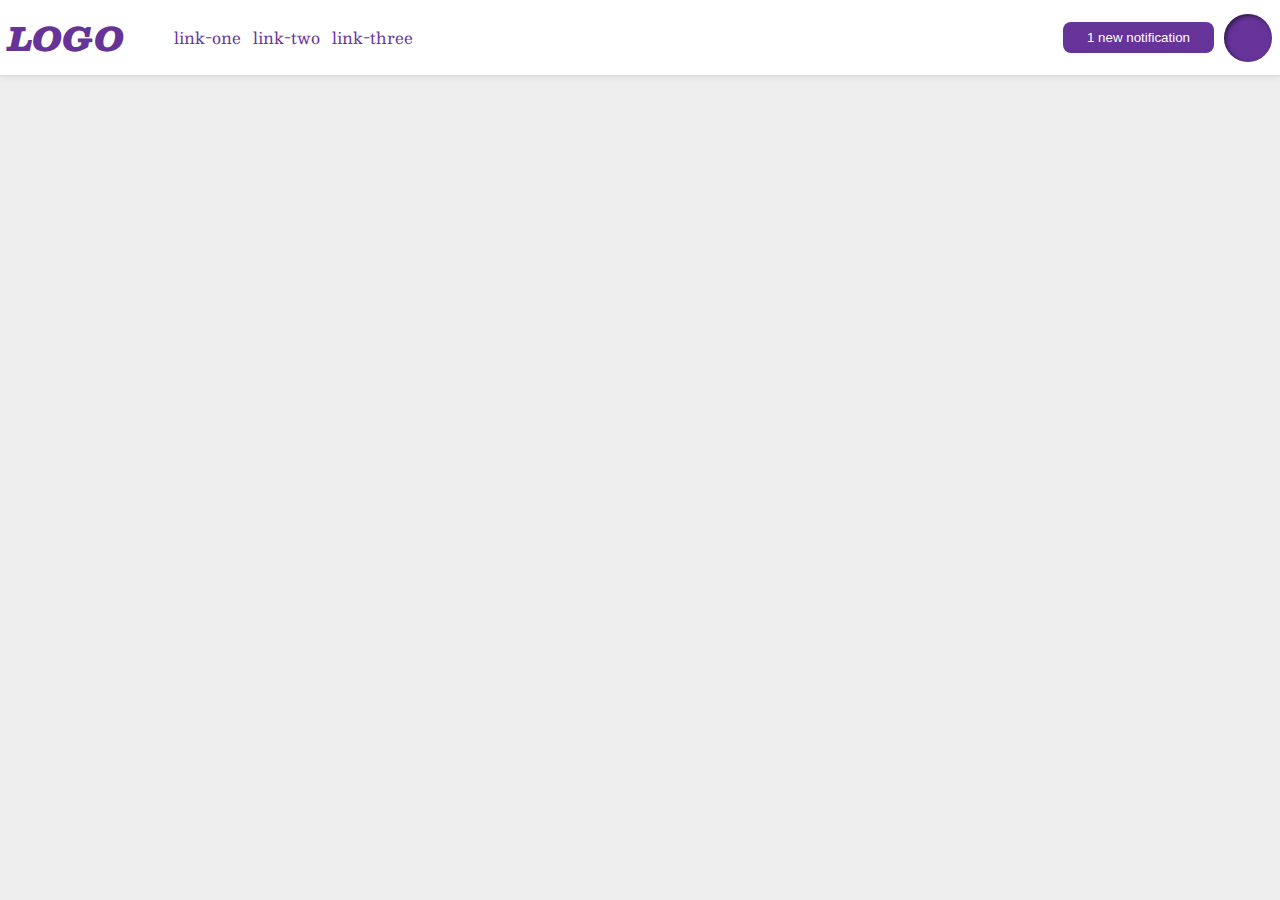
<file: flex/03-flex-header-2/index.html>
<!DOCTYPE html>
<html lang="en">
  <head>
    <meta charset="UTF-8">
    <meta http-equiv="X-UA-Compatible" content="IE=edge">
    <meta name="viewport" content="width=device-width, initial-scale=1.0">
    <title>Flex Header 2</title>
    <link rel="stylesheet" href="style.css">
  </head>
  <body>
    <div class="header">
      <div class="left">
        <div class="logo">
          LOGO
        </div>
        <ul class="links">
          <li><a href="google.com">link-one</a></li>
          <li><a href="google.com">link-two</a></li>
          <li><a href="google.com">link-three</a></li>
        </ul>
      </div>
      <div class="right">
        <button class="notifications">
          1 new notification
        </button>  
        <div class="profile-image"></div>
      </div>
    </div>
  </body>
</html>
</file>
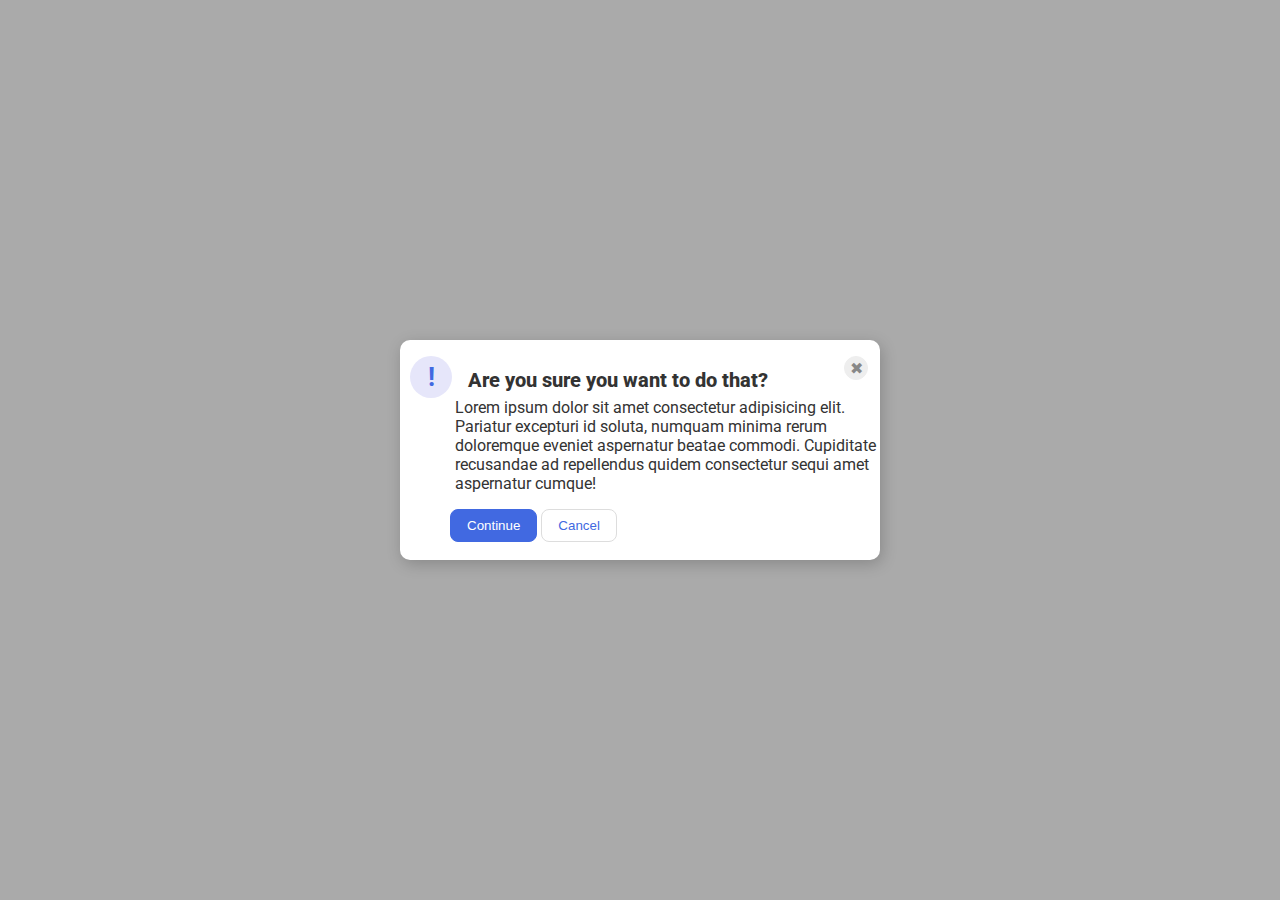
<file: flex/05-flex-modal/index.html>
<!DOCTYPE html>
<html lang="en">
  <head>
    <meta charset="UTF-8">
    <meta http-equiv="X-UA-Compatible" content="IE=edge">
    <meta name="viewport" content="width=device-width, initial-scale=1.0">
    <link rel="stylesheet" href="style.css">
    <title>Modal</title>
  </head>
  <body>
    <div class="modal">
      <div class="the-top">
        <div class="icon">!</div>
        <div class="header">Are you sure you want to do that?</div>
        <button class="close-button">✖</button>
      </div>
      <div class="text">Lorem ipsum dolor sit amet consectetur adipisicing elit. Pariatur excepturi id soluta, numquam minima rerum doloremque eveniet aspernatur beatae commodi. Cupiditate recusandae ad repellendus quidem consectetur sequi amet aspernatur cumque!</div>
      <div class="the-bottom">
        <button class="continue">Continue</button>
        <button class="cancel">Cancel</button>
      </div> 
    </div>
  </body>
</html>
</file>
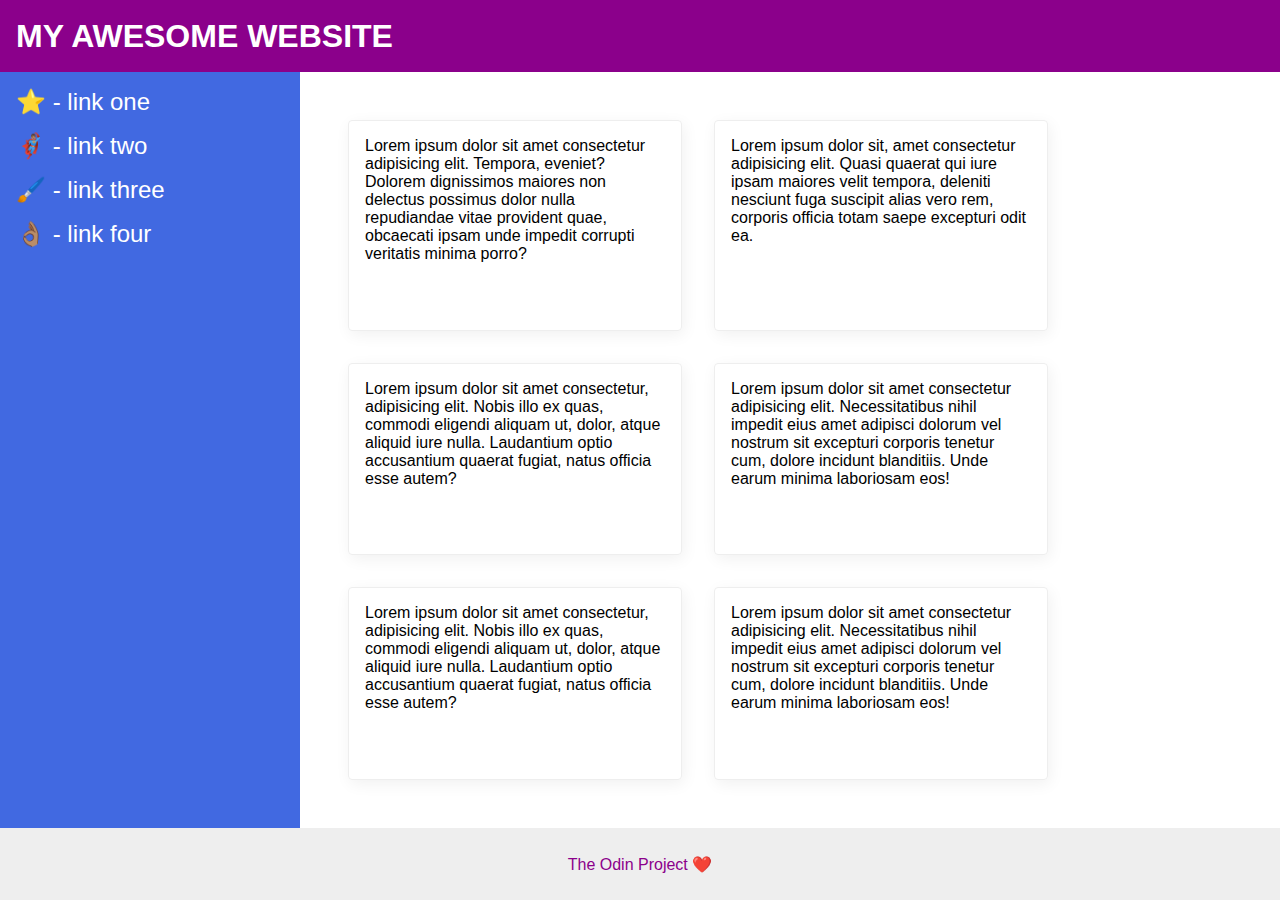
<file: flex/07-flex-layout-2/index.html>
<!DOCTYPE html>
<html lang="en">
  <head>
    <meta charset="UTF-8">
    <meta http-equiv="X-UA-Compatible" content="IE=edge">
    <meta name="viewport" content="width=device-width, initial-scale=1.0">
    <title>The Holy Grail</title>
    <link rel="stylesheet" href="style.css">
  </head>
  <body>
    <div class="header">
      MY AWESOME WEBSITE
    </div>
    <div class="content">
      <div class="sidebar">
        <ul>
          <li><a href="#">⭐ - link one</a></li>
          <li><a href="#">🦸🏽‍♂️ - link two</a></li>
          <li><a href="#">🖌️ - link three</a></li>
          <li><a href="#">👌🏽 - link four</a></li>
        </ul>
      </div>
      <div class="box">        
        <div class="card">Lorem ipsum dolor sit amet consectetur adipisicing elit. Tempora, eveniet? Dolorem dignissimos maiores non delectus possimus dolor nulla repudiandae vitae provident quae, obcaecati ipsam unde impedit corrupti veritatis minima porro?</div>
        <div class="card">Lorem ipsum dolor sit, amet consectetur adipisicing elit. Quasi quaerat qui iure ipsam maiores velit tempora, deleniti nesciunt fuga suscipit alias vero rem, corporis officia totam saepe excepturi odit ea.</div>
        <div class="card">Lorem ipsum dolor sit amet consectetur, adipisicing elit. Nobis illo ex quas, commodi eligendi aliquam ut, dolor, atque aliquid iure nulla. Laudantium optio accusantium quaerat fugiat, natus officia esse autem?</div>
        <div class="card">Lorem ipsum dolor sit amet consectetur adipisicing elit. Necessitatibus nihil impedit eius amet adipisci dolorum vel nostrum sit excepturi corporis tenetur cum, dolore incidunt blanditiis. Unde earum minima laboriosam eos!</div>
        <div class="card">Lorem ipsum dolor sit amet consectetur, adipisicing elit. Nobis illo ex quas, commodi eligendi aliquam ut, dolor, atque aliquid iure nulla. Laudantium optio accusantium quaerat fugiat, natus officia esse autem?</div>
        <div class="card">Lorem ipsum dolor sit amet consectetur adipisicing elit. Necessitatibus nihil impedit eius amet adipisci dolorum vel nostrum sit excepturi corporis tenetur cum, dolore incidunt blanditiis. Unde earum minima laboriosam eos!</div>
      </div>
    </div>
    <div class="footer">
      The Odin Project ❤️
    </div>
  </body>
</html>
</file>
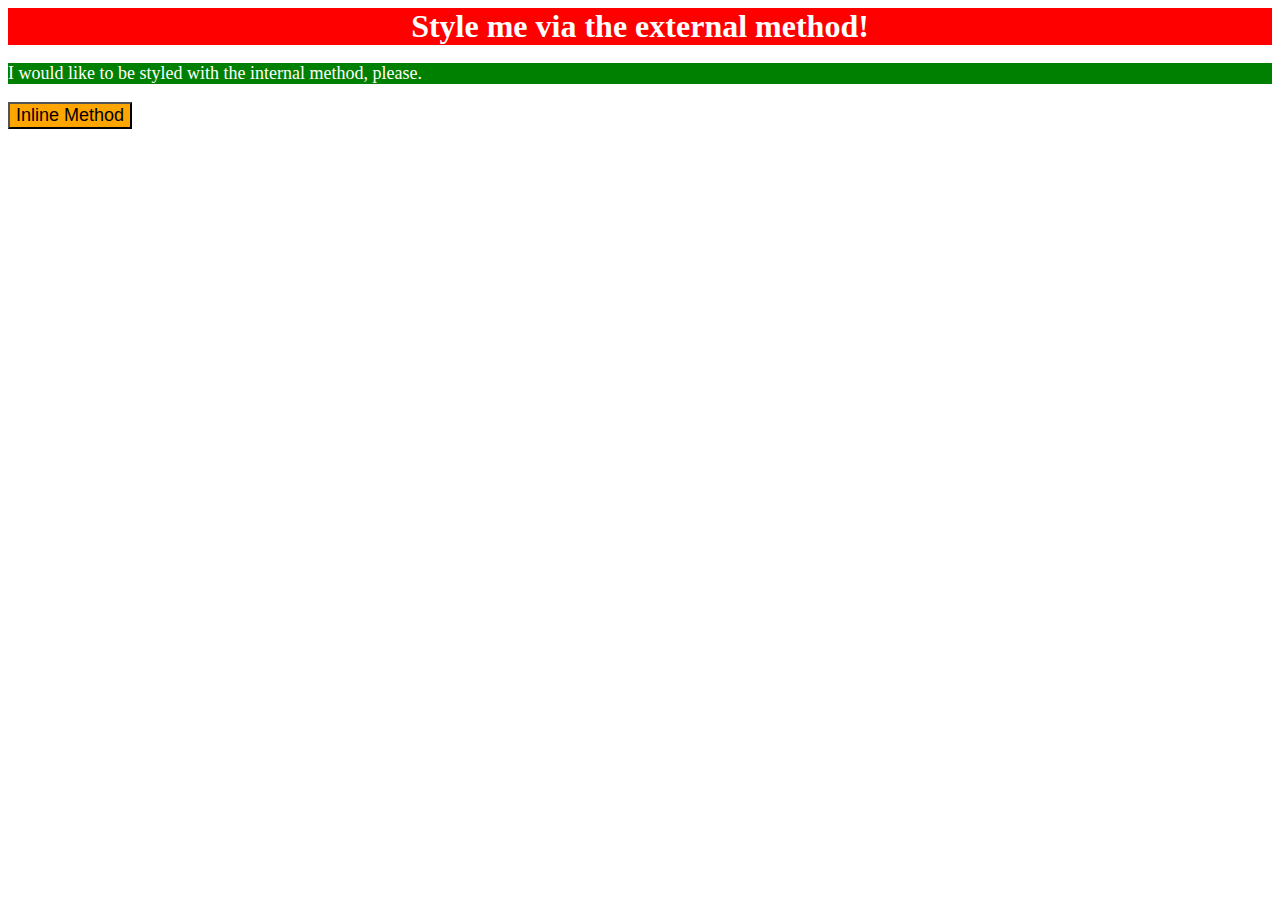
<file: foundations/01-css-methods/index.html>
<!DOCTYPE html>
<html lang="en">
  <head>
    <meta charset="UTF-8">
    <meta http-equiv="X-UA-Compatible" content="IE=edge">
    <meta name="viewport" content="width=device-width, initial-scale=1.0">
    <title>Methods for Adding CSS</title>
    <link rel="stylesheet" href="style.css">
    <style>
      p {
        background-color: green;
        color: white;
        font-size: 18px;
      }
    </style>
  </head>
  <body>
    <div>Style me via the external method!</div>
    <p>I would like to be styled with the internal method, please.</p>
    <button style="background-color: orange; font-size: 18px;"> Inline Method</button>
  </body>
</html>
</file>
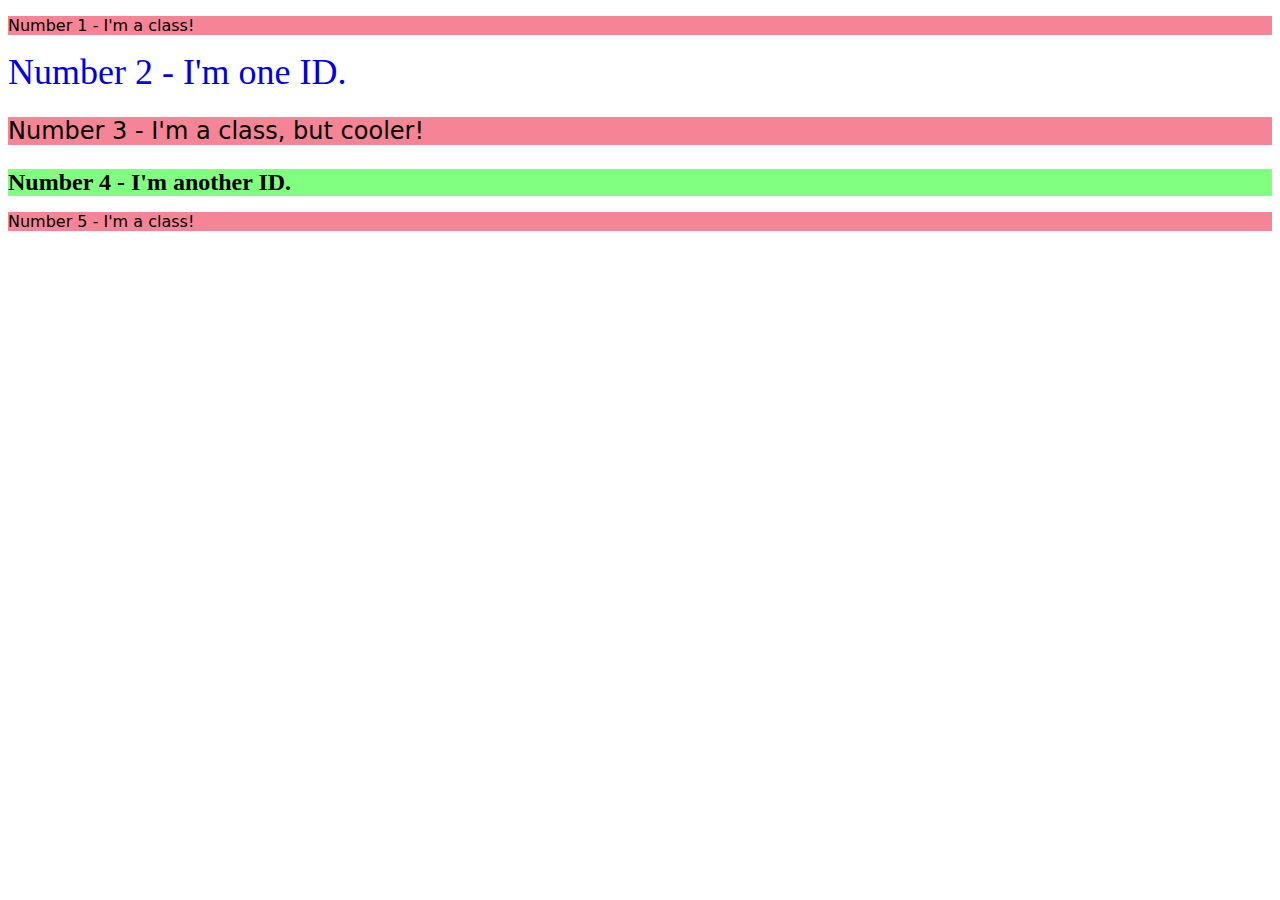
<file: foundations/02-class-id-selectors/index.html>
<!DOCTYPE html>
<html lang="en">
  <head>
    <meta charset="UTF-8">
    <meta http-equiv="X-UA-Compatible" content="IE=edge">
    <meta name="viewport" content="width=device-width, initial-scale=1.0">
    <title>Class and ID Selectors</title>
    <link rel="stylesheet" href="style.css">
  </head>
  <body>
    <p class="odd">Number 1 - I'm a class!</p>
    <div id="two">Number 2 - I'm one ID.</div>
    <p class="odd three">Number 3 - I'm a class, but cooler!</p>
    <div id="four" class="three">Number 4 - I'm another ID.</div>
    <p class="odd">Number 5 - I'm a class!</p>
  </body>
</html>
</file>
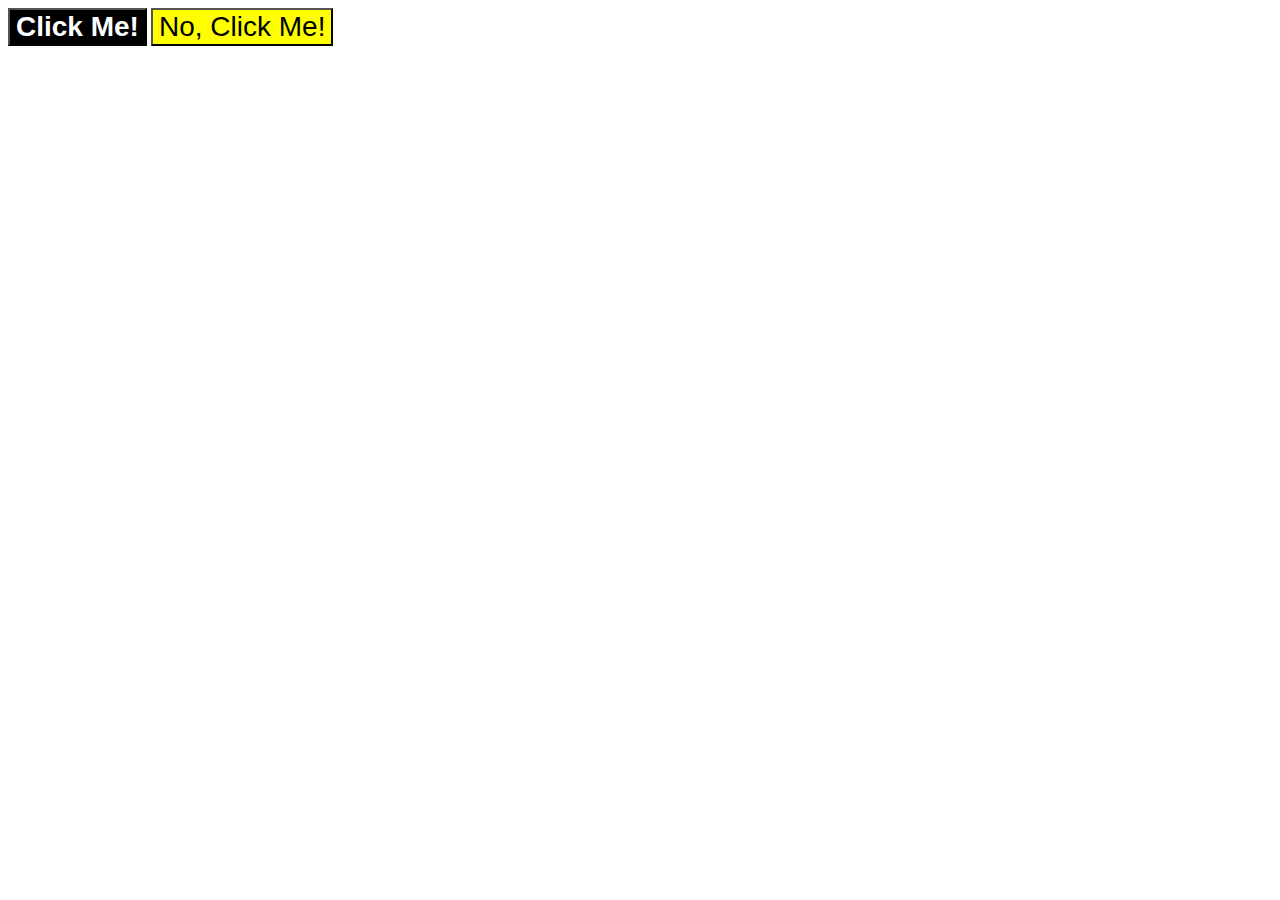
<file: foundations/03-grouping-selectors/index.html>
<!DOCTYPE html>
<html lang="en">
  <head>
    <meta charset="UTF-8">
    <meta http-equiv="X-UA-Compatible" content="IE=edge">
    <meta name="viewport" content="width=device-width, initial-scale=1.0">
    <title>Grouping Selectors</title>
    <link rel="stylesheet" href="style.css">
  </head>
  <body>
    <button class="yes">Click Me!</button>
    <button class="no">No, Click Me!</button>
  </body>
</html>
</file>
<file: flex/03-flex-header-2/style.css>
/* this is some magical font-importing.  
you'll learn about it later. */
@import url('https://fonts.googleapis.com/css2?family=Besley:ital,wght@0,400;1,900&display=swap');

body {
  margin: 0;
  background: #eee;
  font-family: Besley, serif;
}

.header {
  background: white;
  border-bottom: 1px solid #ddd;
  box-shadow: 0 0 8px rgba(0,0,0,.1);
  display: flex;
  justify-content: space-between;
  padding: 8px;
}

.profile-image {
  background: rebeccapurple;
  box-shadow: inset 2px 2px 4px rgba(0,0,0,.5);
  border-radius: 50%;
  width: 48px;
  height: 48px;
 
}

.logo {
  color: rebeccapurple;
  font-size: 32px;
  font-weight: 900;
  font-style: italic;
}

button {
  border: none;
  border-radius: 8px;
  background: rebeccapurple;
  color: white;
  padding: 8px 24px;
  justify-content: space-around;
}

a {
  /* this removes the line under our links */
  text-decoration: none;
  color: rebeccapurple;
}

ul {
  list-style-type: none;
  display: flex;
  justify-content: space-around;
  gap: 12px;
  

}

.left, .right {
  display: flex;
  align-items: center;
  gap: 10px;
}
</file>
<file: flex/05-flex-modal/style.css>
@import url('https://fonts.googleapis.com/css2?family=Roboto:wght@400;700&display=swap');

html, body {
  height: 100%;
}

body {
  font-family: Roboto, sans-serif;
  margin: 0;
  background: #aaa;
  color: #333;
  /* I'll give you this one for free lol */
  display: flex;
  align-items: center;
  justify-content: center;
}

.modal {
  background: white;
  width: 480px;
  border-radius: 10px;
  box-shadow: 2px 4px 16px rgba(0,0,0,.2);

}

.the-top {
  display: flex;
  justify-items: center;
  margin-top: 16px;
  gap: 16px;

}

.icon {
  color: royalblue;
  font-size: 26px;
  font-weight: 700;
  background: lavender;
  width: 42px;
  height: 42px;
  border-radius: 50%;
  display: flex;
  align-items: center;
  justify-content: center;
  flex-shrink: 0;
  margin-left: 10px;
}

.header {
  font-size: 20px;
  font-weight: 800;
  margin-top: 12px;
 
}

.close-button {
  background: #eee;
  border-radius: 50%;
  color: #888;
  font-weight: 400;
  font-size: 16px;
  height: 24px;
  width: 24px;
  display: flex;
  align-items: center;
  justify-items: end;
  justify-content: center;
  border: 1px solid #eee;
  padding: 0;
  margin-left: 60px;
 
}

.the-bottom {
  margin-left: 50px;
  margin-bottom: 18px;
}

.text {
  margin-left: 55px;
  margin-bottom: 16px;

}

button {
  cursor: pointer;
  padding: 8px 16px;
  border-radius: 8px;
}

button.continue {
  background: royalblue;
  border: 1px solid royalblue;
  color: white;
}

button.cancel {
  background: white;
  border: 1px solid #ddd;
  color: royalblue;
}
</file>
<file: flex/07-flex-layout-2/style.css>
body {
  font-family: -apple-system, BlinkMacSystemFont, 'Segoe UI', Roboto, Oxygen, Ubuntu, Cantarell, 'Open Sans', 'Helvetica Neue', sans-serif;
  margin: 0;
  min-height: 100vh;
  display: flex;
  flex-direction: column;
}

.header {
  height: 72px;
  background: darkmagenta;
  color: white;
  font-weight: 900;
  display: flex;
  align-items: center;
  padding: 0 16px;
  font-size: 32px;

}

.content {
  flex: 1;
  display: flex;
}

.footer {
  height: 72px;
  background: #eee;
  color: darkmagenta;
  display: flex;
  align-items: center;
  justify-content: center;
}

.sidebar {
  width: 300px;
  background: royalblue;
  box-sizing: border-box;
  flex-shrink: 0;
  padding: 16px;
  
}

ul {
  list-style-type: none;
  margin: 0;
  padding: 0;
}

li {
  margin-bottom: 16px;
}

a {
  color: white;
  text-decoration: none;
  font-size: 24px;
}

.box {
  padding: 32px;
  display: flex;
  flex-wrap: wrap;
}

.card {
  border: 1px solid #eee;
  box-shadow: 2px 4px 16px rgba(0,0,0,.06);
  border-radius: 4px;
  padding: 16px;
  margin: 16px;
  width: 300px;
}
</file>
<file: foundations/01-css-methods/style.css>
div {
    background-color: red;
    color: white;
    font-size: 32px;
    text-align: center;
    font-weight: bold;
}
</file>
<file: foundations/02-class-id-selectors/style.css>
.odd {
   background-color: rgb(245, 133, 150);
   font-family: Verdana, 'DejaVu Sans', sans-serif; 
}

.three {
    font-size: 24px;
}

#two {
    color: #0000e1;
    font-size: 36px;
}

#four {
    background-color: hsl(120, 100%, 75%);
    font-weight: bold;
}
</file>
<file: foundations/03-grouping-selectors/style.css>
.yes, .no {
    background-color: #ffffff;
    font-family: Helvetica, "Times New Roman", sans-serif;
  font-size: 28px
}

.yes {
    background-color: black;
    color: #ffffff;
    font-weight: bold;
}

.no {
    background-color: rgb(255, 255, 0);
    color: hsl(359%, 100%, 0%);
}
</file>
